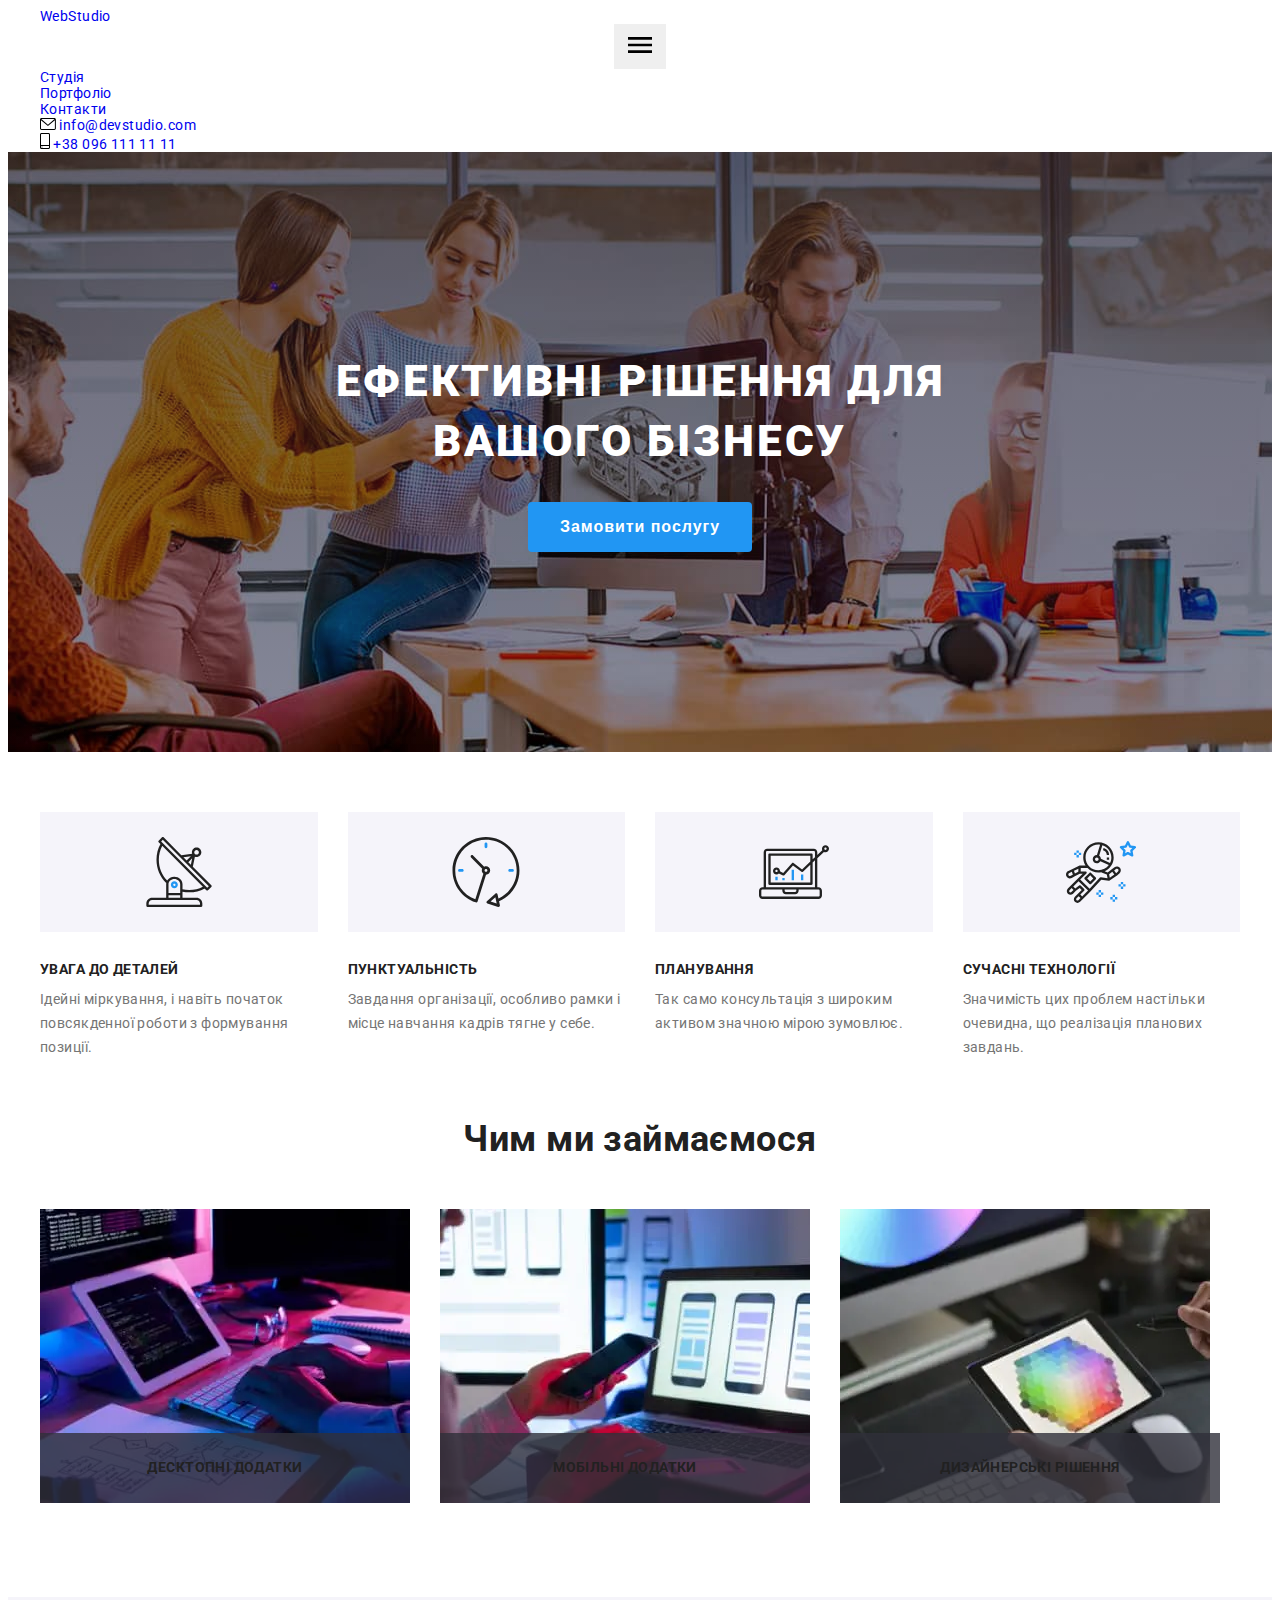
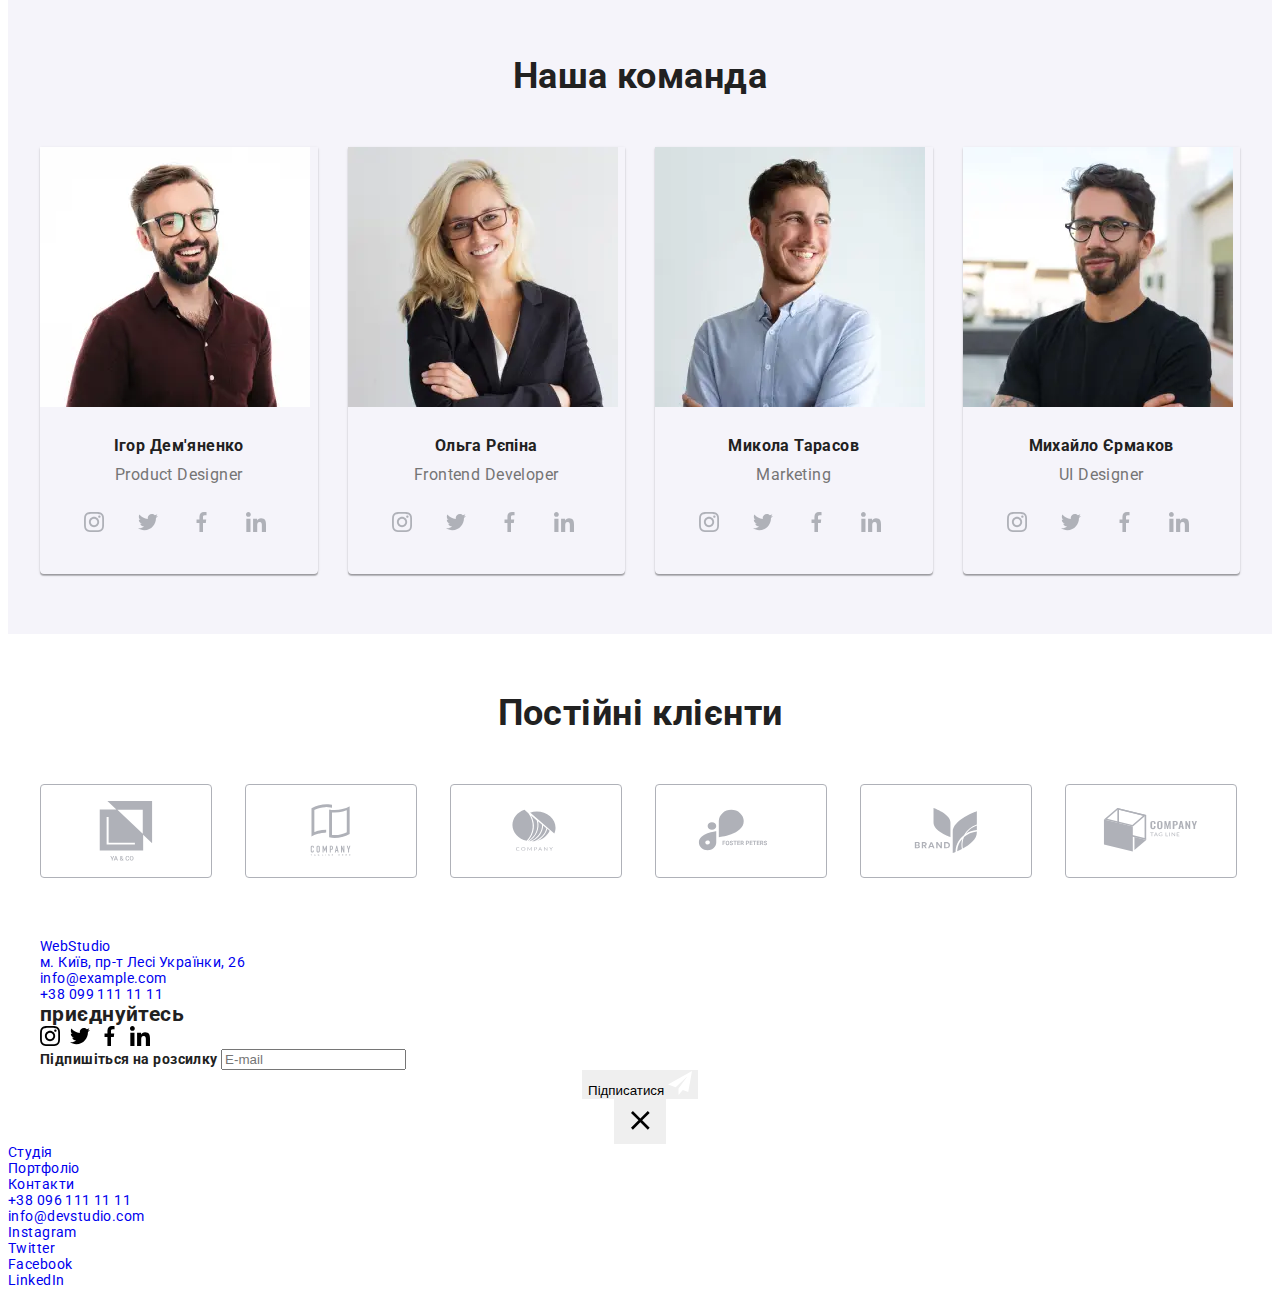
<file: index.html>
<!DOCTYPE html>
<html lang="uk">
  <head>
    <meta charset="UTF-8" />
    <meta name="viewport" content="width=device-width, initial-scale=1.0" />
    <title>WebStudio</title>
    <link
      rel="stylesheet"
      href="https://cdnjs.cloudflare.com/ajax/libs/modern-normalize/1.1.0/modern-normalize.min.css"
      integrity="sha512-wpPYUAdjBVSE4KJnH1VR1HeZfpl1ub8YT/NKx4PuQ5NmX2tKuGu6U/JRp5y+Y8XG2tV+wKQpNHVUX03MfMFn9Q=="
      crossorigin="anonymous"
      referrerpolicy="no-referrer"
    />
    <link
      href="https://fonts.googleapis.com/css2?family=Raleway:wght@700&family=Roboto:wght@400;500;700;900&display=swap"
      rel="stylesheet"
    />
    <link rel="stylesheet" href="./css/main.min.css" />
  </head>
  
  <body>
    <!-- Header -->
    <header class="header">
      <div class="container">
        <nav class="header__nav">
          <a class="logo" href="./index.html">Web<span class="logo--black">Studio</span></a>
          <button
            class="header__btn menu-button js-open-menu"
            aria-expanded="false"
            aria-controls="mobile-menu"
            type="button"
            data-menu-button
          >
            <svg width="40" height="40" aria-label="Перемикач мобільного меню">
              <use class="header__icon-menu" href="./images/sprite.svg#icon-menu"></use>
            </svg>
          </button>
          <ul class="menu-list">
            <li class="menu-list__item">
              <a class="menu-list__link current-link" href="./index.html">Студія</a>
            </li>
            <li class="menu-list__item">
              <a class="menu-list__link" href="./portfolio.html">Портфоліо</a>
            </li>
            <li class="menu-list__item">
              <a class="menu-list__link" href="#">Контакти</a>
            </li>
          </ul>
          <ul class="contacts-list">
            <li class="contacts-list__item">
              <a class="contacts-list__link" href="malito:info@devstudio.com"
                ><svg class="contacts-list__icon" width="16" height="12">
                  <use href="./images/sprite.svg#icon-envelope"></use>
                </svg>
                info@devstudio.com</a
              >
            </li>
            <li class="contacts-list__item">
              <a class="contacts-list__link" href="tel:+380961111111">
                <svg class="contacts-list__icon" width="10" height="16">
                  <use href="./images/sprite.svg#icon-phone"></use>
                </svg>
                +38 096 111 11 11</a
              >
            </li>
          </ul>
        </nav>
      </div>
    </header>
    <main>
      <!-- HERO -->
      <section class="hero">
        <div class="container">
          <h1 class="hero__title">Ефективні рішення для вашого бізнесу</h1>
          <button class="hero__btn" type="button" data-modal-open>Замовити послугу</button>
        </div>
      </section>

      <!--Features -->
      <section class="features section">
        <div class="container">
          <h2 class="visually-hidden">Наші особливості</h2>
          <ul class="features__list">
            <li class="features__item">
              <div class="features__wrapper--icon">
                <svg class="features__icon" width="70" height="70">
                  <use href="./images/sprite.svg#icon-antenna"></use>
                </svg>
              </div>
              <h3 class="features__title">Увага до деталей</h3>
              <p class="features__text">
                Ідейні міркування, і навіть початок повсякденної роботи з формування позиції.
              </p>
            </li>
            <li class="features__item">
              <div class="features__wrapper--icon">
                <svg class="features__icon" width="70" height="70">
                  <use href="./images/sprite.svg#icon-clock"></use>
                </svg>
              </div>
              <h3 class="features__title">Пунктуальність</h3>
              <p class="features__text">
                Завдання організації, особливо рамки і місце навчання кадрів тягне у себе.
              </p>
            </li>
            <li class="features__item">
              <div class="features__wrapper--icon">
                <svg class="features__icon" width="70" height="70">
                  <use href="./images/sprite.svg#icon-diagram"></use>
                </svg>
              </div>
              <h3 class="features__title">Планування</h3>
              <p class="features__text">
                Так само консультація з широким активом значною мірою зумовлює.
              </p>
            </li>
            <li class="features__item">
              <div class="features__wrapper--icon">
                <svg class="features__icon" width="70" height="70">
                  <use href="./images/sprite.svg#icon-astronaut"></use>
                </svg>
              </div>
              <h3 class="features__title">Сучасні технології</h3>
              <p class="features__text">
                Значимість цих проблем настільки очевидна, що реалізація планових завдань.
              </p>
            </li>
          </ul>
        </div>
      </section>

      <!-- Чем мы занимаемся -->
      <section class="projects">
        <div class="container">
          <h2 class="section-title">Чим ми займаємося</h2>
          <ul class="projects__list">
            <li class="projects-item">
              <div class="projects__thumb">
                <picture>
                  <source
                    srcset="
                      ./images/desktop/work-for-computers.webp    1x,
                      ./images/desktop/work-for-computers@2x.webp 2x
                    "
                    media="(min-width: 1200px)"
                    type="image/webp"
                  />
                  <source
                    srcset="
                      ./images/desktop/work-for-computers.jpg    1x,
                      ./images/desktop/work-for-computers@2x.jpg 2x
                    "
                    media="(min-width: 1200px)"
                  />
  
                  <img
                    src="./images/desktop/work-for-computers.jpg"
                    alt="work-for-computers"
                  />
                </picture>
  
      
                <p class="projects__text">Десктопні додатки</p>
              </div>
            </li>
            <li class="projects-item">
              <div class="projects__thumb">
                <picture>
                  <source
                    srcset="
                      ./images/desktop/working-on-a-laptop.webp    1x,
                      ./images/desktop/working-on-a-laptop@2x.webp 2x
                    "
                    media="(min-width: 1200px)"
                    type="image/webp"
                  />
                  <source
                    srcset="
                      ./images/desktop/working-on-a-laptop.jpg    1x,
                      ./images/desktop/working-on-a-laptop@2x.jpg 2x
                    "
                    media="(min-width: 1200px)"
                  />
                  <img
                    src="./images/desktop/working-on-a-laptop.jpg"
                    alt="working-on-a-laptop"
                  />
                </picture>
      
                <p class="projects__text">Мобільні додатки</p>
              </div>
            </li>
            <li class="projects__item">
              <div class="projects__thumb">
                <picture>
                  <source
                    srcset="
                      ./images/desktop/working-on-a-tablet.webp    1x,
                      ./images/desktop/working-on-a-tablet@2x.webp 2x
                    "
                    media="(min-width: 1200px)"
                    type="image/webp"
                  />
                  <source
                    srcset="
                      ./images/desktop/working-on-a-tablet.jpg    1x,
                      ./images/desktop/working-on-a-tablet@2x.jpg 2x
                    "
                    media="(min-width: 1200px)"
                  />
  
                  <img
                    src="./images/desktop/working-on-a-tablet.jpg"
                    alt="working-on-a-tablet"
                  />
                </picture>
              <p class="projects__text">Дизайнерські рішення</p>
              </div>
            </li>
          </ul>
        </div>
      </section>
      <!-- Наша команда -->
      <section class="team section">
        <div class="container">
          <h2 class="section-title">Наша команда</h2>
          <ul class="team__list">
            <li class="team__item">
              <picture>
                <source
                  srcset="
                    ./images/desktop/igor-demyanenko.webp    1x,
                    ./images/desktop/igor-demyanenko@2x.webp 2x
                  "
                  media="(min-width: 1200px)"
                  type="image/webp"
                />
                <source
                  srcset="
                    ./images/desktop/igor-demyanenko.jpg    1x,
                    ./images/desktop/igor-demyanenko@2x.jpg 2x
                  "
                  media="(min-width: 1200px)"
                />

                <source
                  srcset="
                    ./images/tablet/team-1-354px.webp 1x,
                    ./images/tablet/team-1-708px.webp 2x
                  "
                  media="(min-width: 768px)"
                  type="image/webp"
                />
                <source
                  srcset="
                    ./images/tablet/team-1-354px.jpg 1x,
                    ./images/tablet/team-1-708px.jpg 2x
                  "
                  media="(min-width: 768px)"
                />

                <source
                  srcset="
                    ./images/mobiles/team-1.webp    1x,
                    ./images/mobiles/team-1@2x.webp 2x
                  "
                  media="(max-width: 767px)"
                  type="image/webp"
                />
                <source
                  srcset="
                    ./images/mobiles/team-1.jpg    1x,
                    ./images/mobiles/team-1@2x.jpg 2x
                  "
                  media="(max-width: 767px)"
                />

                <img src="./images/mobiles/team-1.jpg" alt="igor-demyanenko" />
              </picture>

              <div class="team__wrapper">
                <h3 class="team__name">Ігор Дем'яненко</h3>
                <p class="team__position" lang="en">Product Designer</p>
                <ul class="social-list">
                  <li class="social-list__item">
                    <a class="social-list__link" href="#" aria-label="instagram">
                      <svg class="social-list__icon" width="20" height="20">
                        <use href="./images/sprite.svg#icon-instagram"></use>
                      </svg>
                    </a>
                  </li>
                  <li class="social-list__item">
                    <a class="social-list__link" href="#" aria-label="twitter">
                      <svg class="social-list__icon" width="20" height="20">
                        <use href="./images/sprite.svg#icon-twitter"></use>
                      </svg>
                    </a>
                  </li>
                  <li class="social-list__item">
                    <a class="social-list__link" href="#" aria-label="facebook">
                      <svg class="social-list__icon" width="20" height="20">
                        <use href="./images/sprite.svg#icon-facebook"></use>
                      </svg>
                    </a>
                  </li>
                  <li class="social-list__item">
                    <a class="social-list__link" href="#" aria-label="linkedin">
                      <svg class="social-list__icon" width="20" height="20">
                        <use href="./images/sprite.svg#icon-linkedin"></use>
                      </svg>
                    </a>
                  </li>
                </ul>
              </div>
            </li>
            <li class="team__item">
              <picture>
                <source
                  srcset="
                    ./images/desktop/olga-repina.webp    1x,
                    ./images/desktop/olga-repina@2x.webp 2x
                  "
                  media="(min-width: 1200px)"
                  type="image/webp"
                />
                <source
                  srcset="
                    ./images/desktop/olga-repina.jpg    1x,
                    ./images/desktop/olga-repina@2x.jpg 2x
                  "
                  media="(min-width: 1200px)"
                />

                <source
                  srcset="
                    ./images/tablet/team-2-354px.webp 1x,
                    ./images/tablet/team-2-708px.webp 2x
                  "
                  media="(min-width: 768px)"
                  type="image/webp"
                />
                <source
                  srcset="
                    ./images/tablet/team-2-354px.jpg 1x,
                    ./images/tablet/team-2-708px.jpg 2x
                  "
                  media="(min-width: 768px)"
                />

                <source
                  srcset="
                    ./images/mobiles/team-2.webp    1x,
                    ./images/mobiles/team-2@2x.webp 2x
                  "
                  media="(max-width: 767px)"
                  type="image/webp"
                />
                <source
                  srcset="
                    ./images/mobiles/team-2.jpg    1x,
                    ./images/mobiles/team-2@2x.jpg 2x
                  "
                  media="(max-width: 767px)"
                />

                <img src="./images/mobiles/team-2.jpg" alt="olga-repina" />
              </picture>

              <div class="team__wrapper">
                <h3 class="team__name">Ольга Рєпіна</h3>
                <p class="team__position" lang="en">Frontend Developer</p>
                <ul class="social-list">
                  <li class="social-list__item">
                    <a class="social-list__link" href="#" aria-label="instagram">
                      <svg class="social-list__icon" width="20" height="20">
                        <use href="./images/sprite.svg#icon-instagram"></use>
                      </svg>
                    </a>
                  </li>
                  <li class="social-list__item">
                    <a class="social-list__link" href="#" aria-label="twitter">
                      <svg class="social-list__icon" width="20" height="20">
                        <use href="./images/sprite.svg#icon-twitter"></use>
                      </svg>
                    </a>
                  </li>
                  <li class="social-list__item">
                    <a class="social-list__link" href="#" aria-label="facebook">
                      <svg class="social-list__icon" width="20" height="20">
                        <use href="./images/sprite.svg#icon-facebook"></use>
                      </svg>
                    </a>
                  </li>
                  <li class="social-list__item">
                    <a class="social-list__link" href="#" aria-label="linkedin">
                      <svg class="social-list__icon" width="20" height="20">
                        <use href="./images/sprite.svg#icon-linkedin"></use>
                      </svg>
                    </a>
                  </li>
                </ul>
              </div>
            </li>
            <li class="team__item">
              <picture>
                <source
                  srcset="
                    ./images/desktop/nikolai-tarasov.webp    1x,
                    ./images/desktop/nikolai-tarasov@2x.webp 2x
                  "
                  media="(min-width: 1200px)"
                  type="image/webp"
                />
                <source
                  srcset="
                    ./images/desktop/nikolai-tarasov.jpg    1x,
                    ./images/desktop/nikolai-tarasov@2x.jpg 2x
                  "
                  media="(min-width: 1200px)"
                />

                <source
                  srcset="
                    ./images/tablet/team-3-354px.webp 1x,
                    ./images/tablet/team-3-708px.webp 2x
                  "
                  media="(min-width: 768px)"
                  type="image/webp"
                />
                <source
                  srcset="
                    ./images/tablet/team-3-354px.jpg 1x,
                    ./images/tablet/team-3-708px.jpg 2x
                  "
                  media="(min-width: 768px)"
                />

                <source
                  srcset="
                    ./images/mobiles/team-3.webp    1x,
                    ./images/mobiles/team-3@2x.webp 2x
                  "
                  media="(max-width: 767px)"
                  type="image/webp"
                />
                <source
                  srcset="
                    ./images/mobiles/team-3.jpg    1x,
                    ./images/mobiles/team-3@2x.jpg 2x
                  "
                  media="(max-width: 767px)"
                />

                <img src="./images/mobiles/team-3.jpg" alt="igor-demyanenko" />
              </picture>
              <div class="team__wrapper">
                <h3 class="team__name">Микола Тарасов</h3>
                <p class="team__position" lang="en">Marketing</p>
                <ul class="social-list">
                  <li class="social-list__item">
                    <a class="social-list__link" href="#" aria-label="instagram">
                      <svg class="social-list__icon" width="20" height="20">
                        <use href="./images/sprite.svg#icon-instagram"></use>
                      </svg>
                    </a>
                  </li>
                  <li class="social-list__item">
                    <a class="social-list__link" href="#" aria-label="twitter">
                      <svg class="social-list__icon" width="20" height="20">
                        <use href="./images/sprite.svg#icon-twitter"></use>
                      </svg>
                    </a>
                  </li>
                  <li class="social-list__item">
                    <a class="social-list__link" href="#" aria-label="facebook">
                      <svg class="social-list__icon" width="20" height="20">
                        <use href="./images/sprite.svg#icon-facebook"></use>
                      </svg>
                    </a>
                  </li>
                  <li class="social-list__item">
                    <a class="social-list__link" href="#" aria-label="linkedin">
                      <svg class="social-list__icon" width="20" height="20">
                        <use href="./images/sprite.svg#icon-linkedin"></use>
                      </svg>
                    </a>
                  </li>
                </ul>
              </div>
            </li>
            <li class="team__item">
              <picture>
                <source
                  srcset="
                    ./images/desktop/mikhail-ermakovjpg.webp    1x,
                    ./images/desktop/mikhail-ermakovjpg@2x.webp 2x
                  "
                  media="(min-width: 1200px)"
                  type="image/webp"
                />
                <source
                  srcset="
                    ./images/desktop/mikhail-ermakovjpg.jpg    1x,
                    ./images/desktop/mikhail-ermakovjpg@2x.jpg 2x
                  "
                  media="(min-width: 1200px)"
                />

                <source
                  srcset="
                    ./images/tablet/team-4-354px.webp 1x,
                    ./images/tablet/team-4-708px.webp 2x
                  "
                  media="(min-width: 768px)"
                  type="image/webp"
                />
                <source
                  srcset="
                    ./images/tablet/team-4-354px.jpg 1x,
                    ./images/tablet/team-4-708px.jpg 2x
                  "
                  media="(min-width: 768px)"
                />

                <source
                  srcset="
                    ./images/mobiles/team-4.webp    1x,
                    ./images/mobiles/team-4@2x.webp 2x
                  "
                  media="(max-width: 767px)"
                  type="image/webp"
                />
                <source
                  srcset="
                    ./images/mobiles/team-4.jpg    1x,
                    ./images/mobiles/team-4@2x.jpg 2x
                  "
                  media="(max-width: 767px)"
                />

                <img src="./images/mobiles/team-4.jpg" alt="mikhail-ermakov" />
              </picture>
              <div class="team__wrapper">
                <h3 class="team__name">Михайло Єрмаков</h3>
                <p class="team__position" lang="en">UI Designer</p>
                <ul class="social-list">
                  <li class="social-list__item">
                    <a class="social-list__link" href="#" aria-label="instagram">
                      <svg class="social-list__icon" width="20" height="20">
                        <use href="./images/sprite.svg#icon-instagram"></use>
                      </svg>
                    </a>
                  </li>
                  <li class="social-list__item">
                    <a class="social-list__link" href="#" aria-label="twitter">
                      <svg class="social-list__icon" width="20" height="20">
                        <use href="./images/sprite.svg#icon-twitter"></use>
                      </svg>
                    </a>
                  </li>
                  <li class="social-list__item">
                    <a class="social-list__link" href="#" aria-label="facebook">
                      <svg class="social-list__icon" width="20" height="20">
                        <use href="./images/sprite.svg#icon-facebook"></use>
                      </svg>
                    </a>
                  </li>
                  <li class="social-list__item">
                    <a class="social-list__link" href="#" aria-label="linkedin">
                      <svg class="social-list__icon" width="20" height="20">
                        <use href="./images/sprite.svg#icon-linkedin"></use>
                      </svg>
                    </a>
                  </li>
                </ul>
              </div>
            </li>
          </ul>
        </div>
      </section>
      <!-- Clients -->
      <section class="clients section">
        <div class="container">
          <h2 class="section-title">Постійні клієнти</h2>
          <ul class="clients__list">
            <li class="clients__item">
              <a lang="en" class="clients__link" href="#" aria-label="company YA & CO">
                <svg class="clients__icon" width="106" height="60">
                  <use href="./images/sprite.svg#icon-company1"></use>
                </svg>
              </a>
            </li>
            <li class="clients__item">
              <a lang="en" class="clients__link" href="#" aria-label="company Tagline here">
                <svg class="clients__icon" width="106" height="60">
                  <use href="./images/sprite.svg#icon-company2"></use>
                </svg>
              </a>
            </li>
            <li class="clients__item">
              <a lang="en" class="clients__link" href="#" aria-label="company">
                <svg class="clients__icon" width="106" height="60">
                  <use href="./images/sprite.svg#icon-company3"></use>
                </svg>
              </a>
            </li>
            <li class="clients__item">
              <a lang="en" class="clients__link" href="#" aria-label="company FOSTER PETERS">
                <svg class="clients__icon" width="106" height="60">
                  <use href="./images/sprite.svg#icon-company4"></use>
                </svg>
              </a>
            </li>
            <li class="clients__item">
              <a lang="en" class="clients__link" href="#" aria-label="company Brand">
                <svg class="clients__icon" width="106" height="60">
                  <use href="./images/sprite.svg#icon-company5"></use>
                </svg>
              </a>
            </li>
            <li class="clients__item">
              <a lang="en" class="clients__link" href="#" aria-label="company Tag Line">
                <svg class="clients__icon" width="106" height="60">
                  <use href="./images/sprite.svg#icon-company6"></use>
                </svg>
              </a>
            </li>
          </ul>
        </div>
      </section>
      </main>
    <!-- Footer -->
    <footer class="footer">
      <div class="container container--flex">
        <div class="footer__wrapper-address">
          <a class="link logo" href="./index.html">Web<span class="logo--white">Studio</span> </a>
          <address class="footer__address">
            <ul class="footer__list">
              <li class="footer__item">
                <a
                  class="footer__link footer__link--white"
                  href="https://goo.gl/maps/osZWfCpVYim8cWyT9"
                  rel="noopener noreferrer nofollow"
                  target="_blank"
                  >м. Київ, пр-т Лесі Українки, 26</a
                >
              </li>
              <li class="footer__item">
                <a class="footer__link" href="mailto:info@example.com">info@example.com</a>
              </li>
              <li class="footer__item">
                <a class="footer__link" href="tel:+380991111111">+38 099 111 11 11</a>
              </li>
            </ul>
          </address>
        </div>
        <div class="wpapper-list-icon">
          <h2 class="footer-title">приєднуйтесь</h2>
          <ul class="social-list">
            <li class="social-list__item">
              <a
                class="footer-social__link social-list__link--indent-color"
                aria-label="instagram"
                href="#"
              >
                <svg class="social-list__icon--ident-color" width="20" height="20">
                  <use href="./images/sprite.svg#icon-instagram"></use>
                </svg>
              </a>
            </li>
            <li class="social-list__item">
              <a
                class="footer-social__link social-list__link--indent-color"
                aria-label="twitter"
                href="#"
              >
                <svg class="social-list__icon--ident-color" width="20" height="20">
                  <use href="./images/sprite.svg#icon-twitter"></use>
                </svg>
              </a>
            </li>
            <li class="social-list__item">
              <a
                class="footer-social__link social-list__link--indent-color"
                aria-label="facebook"
                href="#"
              >
                <svg class="social-list__icon--ident-color" width="20" height="20">
                  <use href="./images/sprite.svg#icon-facebook"></use>
                </svg>
              </a>
            </li>
            <li class="social-list__item">
              <a
                class="footer-social__link social-list__link--indent-color"
                aria-label="linkedin"
                href="#"
              >
                <svg class="social-list__icon--ident-color" width="20" height="20">
                  <use href="./images/sprite.svg#icon-linkedin"></use>
                </svg>
              </a>
            </li>
          </ul>
        </div>
        <form class="sign-up-form">
          <label class="sign-up-form__label">
            <b class="sign-up-form__text">Підпишіться на розсилку</b>
            <input class="sign-up-form__input" type="email" name="mail" placeholder="E-mail" />
          </label>
          <button class="sign-up-form__btn" type="submit">
            Підписатися
            <svg class="sign-up-form__icon" width="24" height="24">
              <use href="./images/sprite.svg#icon-footer-send"></use>
            </svg>
          </button>
        </form>
      </div>
    </footer>
    <div class="backdrop is-hidden" data-modal>
      <div class="modal">
        <button type="button" class="modal-close-btn" data-modal-close>
          <svg class="modal-close-icon" width="18" height="18">
            <use href="./images/sprite.svg#icon-close"></use>
          </svg>
        </button>
        <p class="modal-form-title">Залиште свої дані, ми вам передзвонимо</p>
        <form class="contact-form">
          <label class="contact-form-field">
            <span class="title-contact-form">Ім'я</span>
            <span class="box-contact-form">
              <input
                class="contact-form-input"
                name="user_name"
                minlength="2"
                pattern="[a-zA-Zа-яА-ЯїЇіІ]+"
                type="text"
                required
              />
              <svg class="modal-form-input-icon">
                <use class="modal-form-icon" href="./images/sprite.svg#icon-form-person"></use>
              </svg>
            </span>
          </label>
          <label class="contact-form-field">
            <span class="title-contact-form">Телефон</span>
            <span class="box-contact-form">
              <input
                class="contact-form-input"
                name="user_phone"
                minlength="2"
                pattern="[0-9]{3}-[0-9]{3}-[0-9]{2}-[0-9]{2}"
                title="xxx-xxx-xx-xx"
                type="tel"
                required
              />
              <svg class="modal-form-input-icon">
                <use class="mmodal-form-icon" href="./images/sprite.svg#icon-form-phone"></use>
              </svg>
            </span>
          </label>
          <label class="contact-form-field">
            <span class="title-contact-form">Пошта</span>
            <span class="box-contact-form">
              <input
                class="contact-form-input"
                name="user_imail"
                minlength="2"
                type="email"
                required
              />
              <svg class="modal-form-input-icon">
                <use class="modal-form-icon" href="./images/sprite.svg#icon-form-email"></use>
              </svg>
            </span>
          </label>
          <label class="contact-form-field-comment">
            <span class="title-contact-form">Коментар</span>
            <textarea
              class="contact-form-massage"
              placeholder="Введіть текст"
              name="user_massage"
            ></textarea>
          </label>
          <label class="contact-form-check-field">
            <input
              class="contact-form-check visually-hidden"
              required
              name="user_policy"
              type="checkbox"
            />
            <svg class="form-checkbox-icon">
              <use
                class="form-checkbox-won-icon"
                href="./images/sprite.svg#icon-form-checkbox"
              ></use>
            </svg>
            <span class="form-checkbox-policy">Погоджуюся з розсилкою та приймаю&nbsp;</span
            ><a class="form-checkbox-link" href="">Умови договору</a>
          </label>
          <button class="contact-form-btn" type="submit">Відправити</button>
        </form>
      </div>
    </div>

    <!-- MOBILE-MENU -->
    <div class="mobil-menu js-menu-container" id="mobile-menu">
      <button
        aria-label="кнопка закриття мобільного меню"
        class="mobile-menu__btn js-close-menu"
        type="button"
      >
        <svg class="mobile-menu__icon-cross" width="40" height="40px">
          <use href="./images/sprite.svg#icon-cross"></use>
        </svg>
      </button>
      <ul class="mobile-nav">
        <li class="mobile-nav__item">
          <a class="mobile-nav__link mobile-nav__link--current" href="./index.html">Студія</a>
        </li>
        <li class="mobile-nav__item">
          <a class="mobile-nav__link" href="./portfolio.html">Портфоліо</a>
        </li>
        <li class="mobile-nav__item"><a class="mobile-nav__link" href="#">Контакти</a></li>
      </ul>
      <ul class="mobile-contact">
        <li class="mobile-contact__item">
          <a class="mobile-contact__link mobile-contact__link--indent" href="tel:+380961111111"
            >+38 096 111 11 11</a
          >
        </li>
        <li class="mobile-contact__item">
          <a class="mobile-contact__link" href="malito:info@devstudio.com">info@devstudio.com</a>
        </li>
      </ul>
      <ul class="mobile-social">
        <li class="mobile-social__item">
          <a class="mobile-social__link mobile-social__link--after" aria-label="instagram" href="#"
            >Instagram</a
          >
        </li>
        <li class="mobail-social__item">
          <a class="mobile-social__link mobile-social__link--after" aria-label="twitter" href="#"
            >Twitter</a
          >
        </li>
        <li class="mobail-social__item">
          <a class="mobile-social__link mobile-social__link--after" aria-label="facebook" href="#"
            >Facebook</a
          >
        </li>
        <li class="mobail-social__item">
          <a class="mobile-social__link" aria-label="linkedin" href="#">LinkedIn</a>
        </li>
      </ul>
    </div>
    <script src="./js/modal.js"></script>
    <script src="./js/mobil-menu.js"></script>
  </body>
</html>
</file>
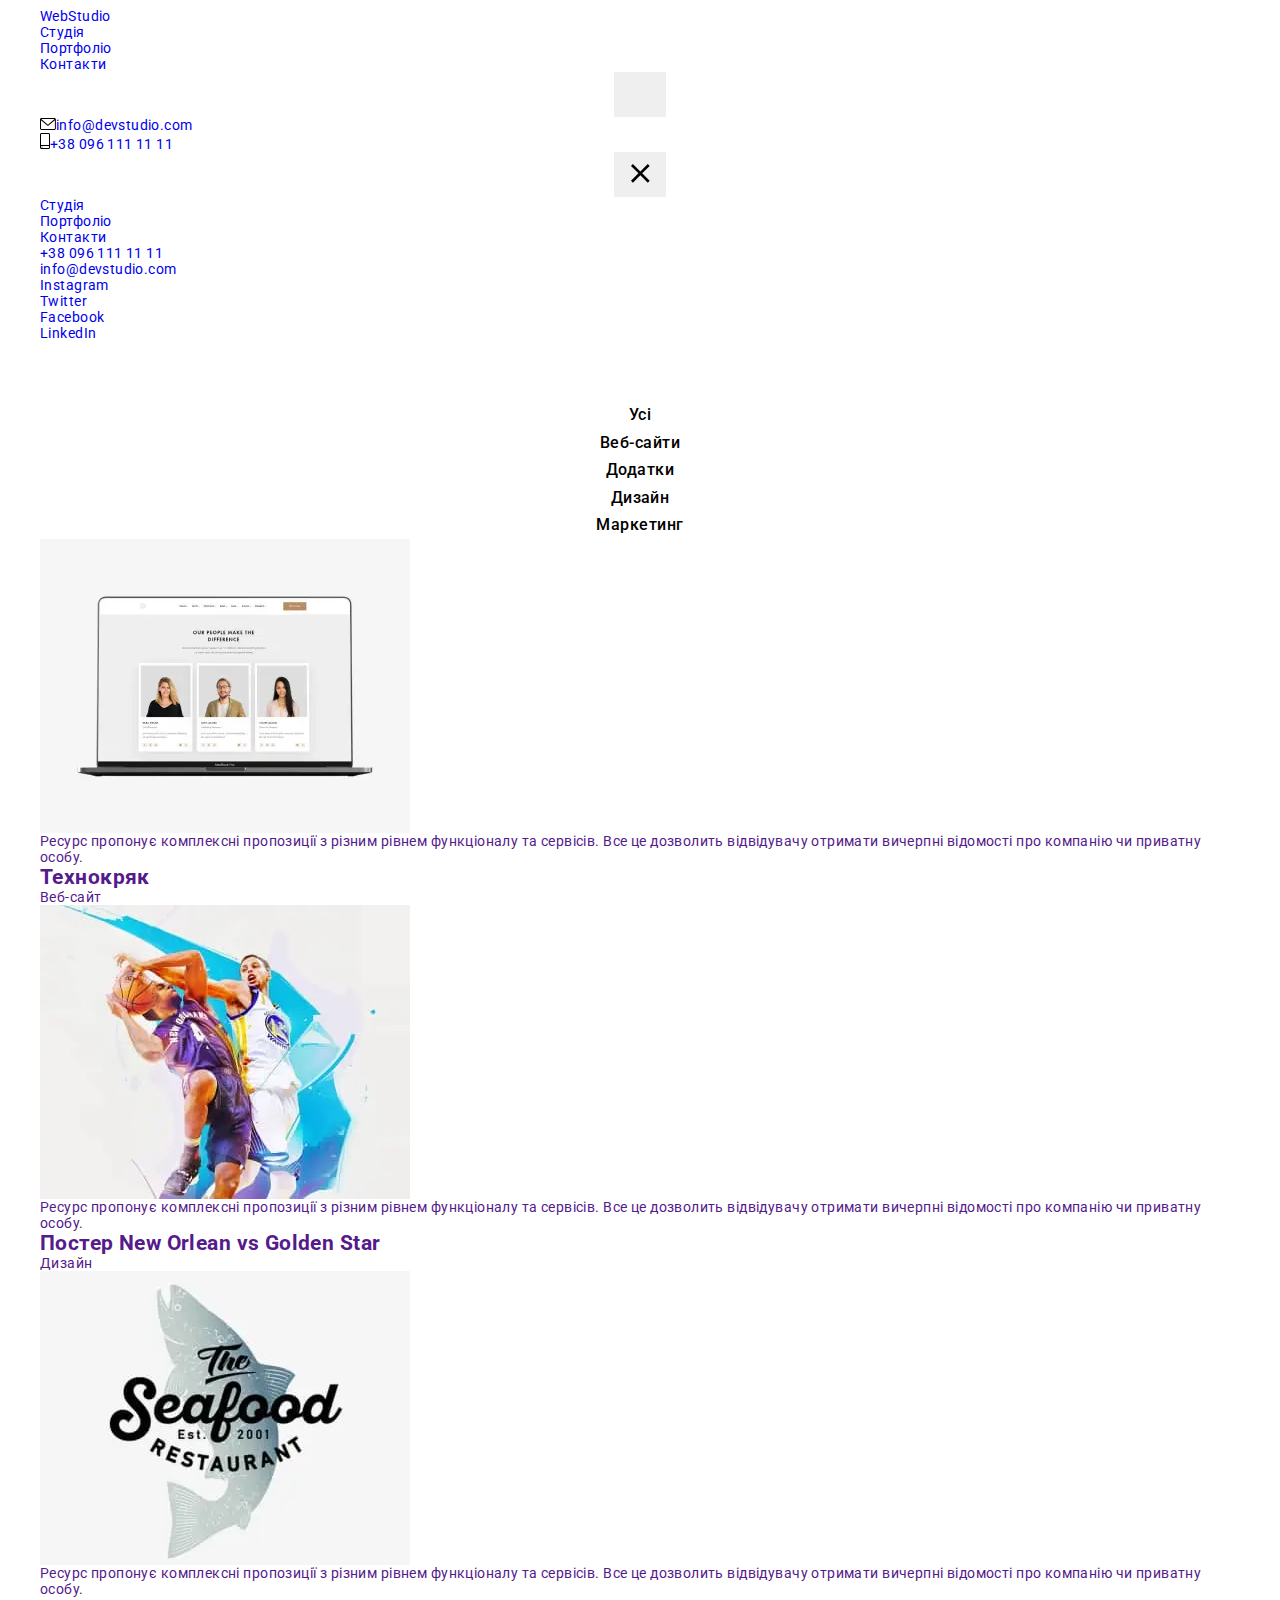
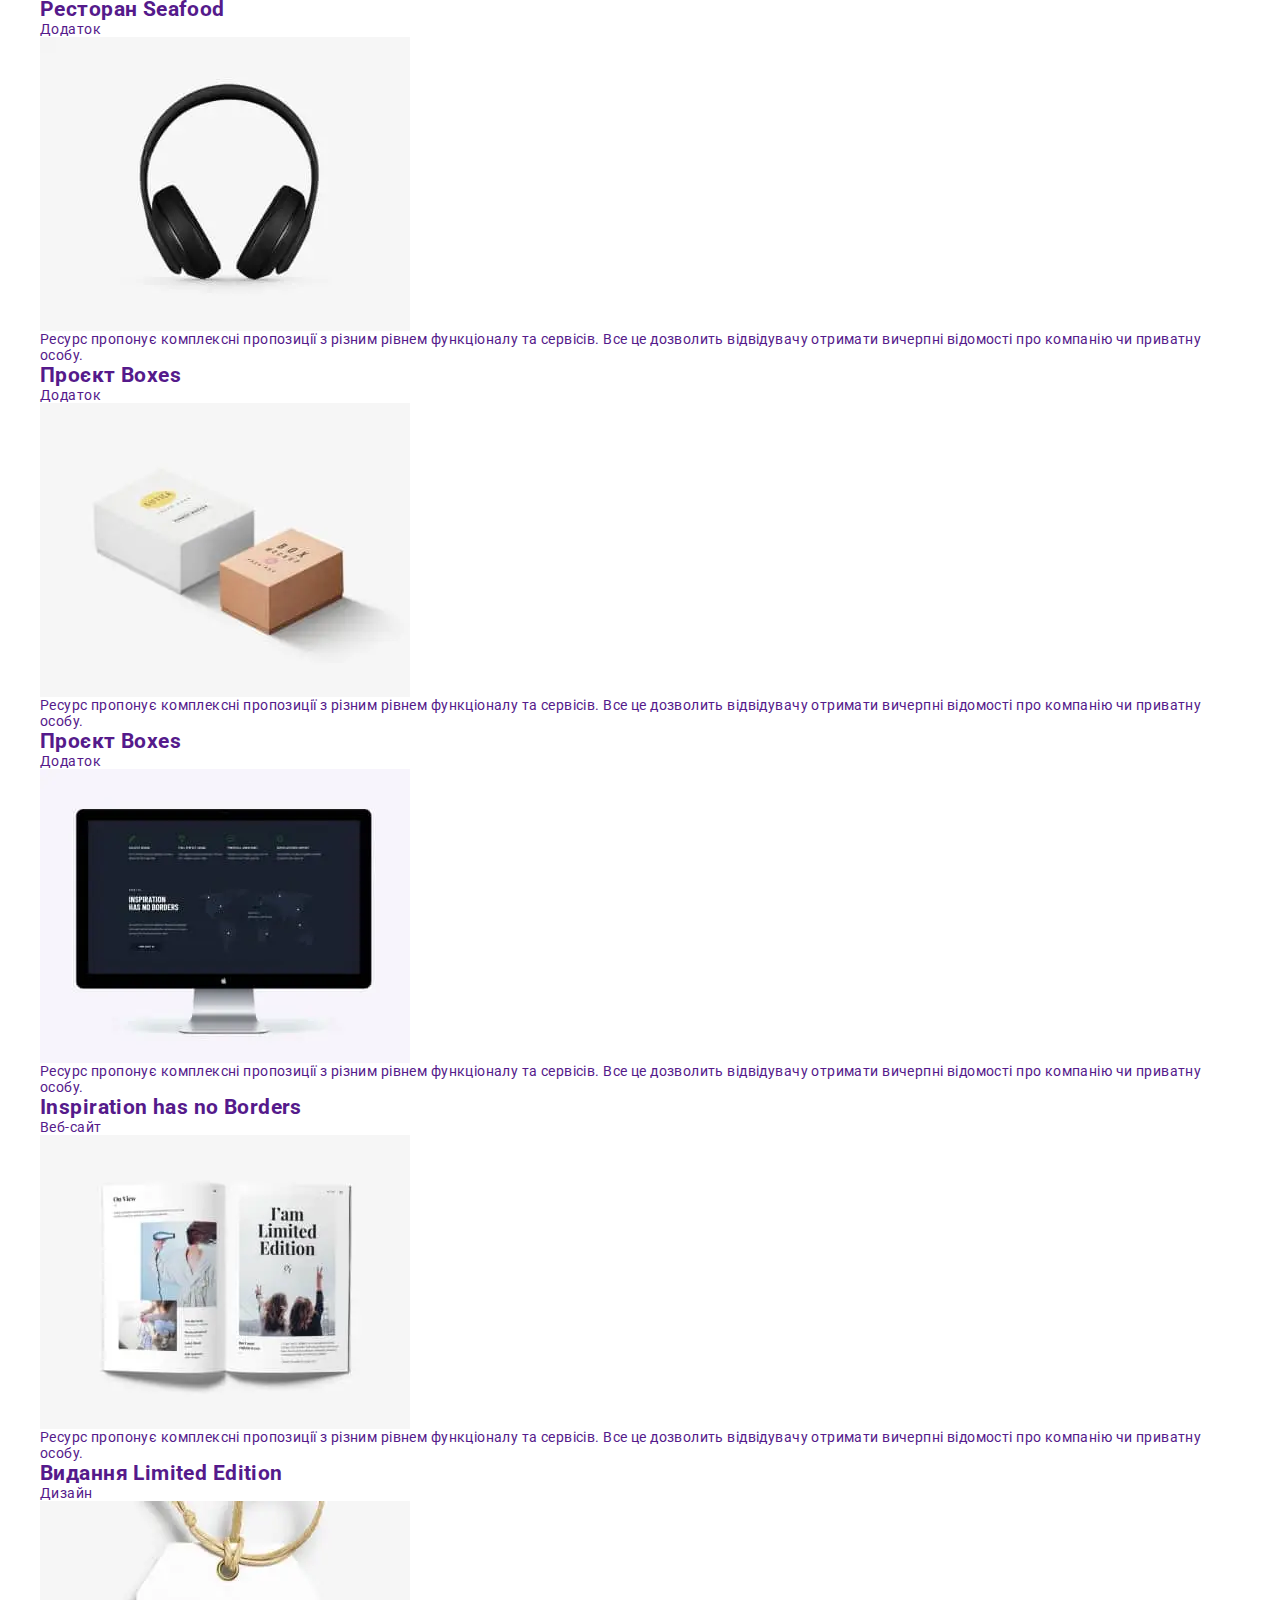
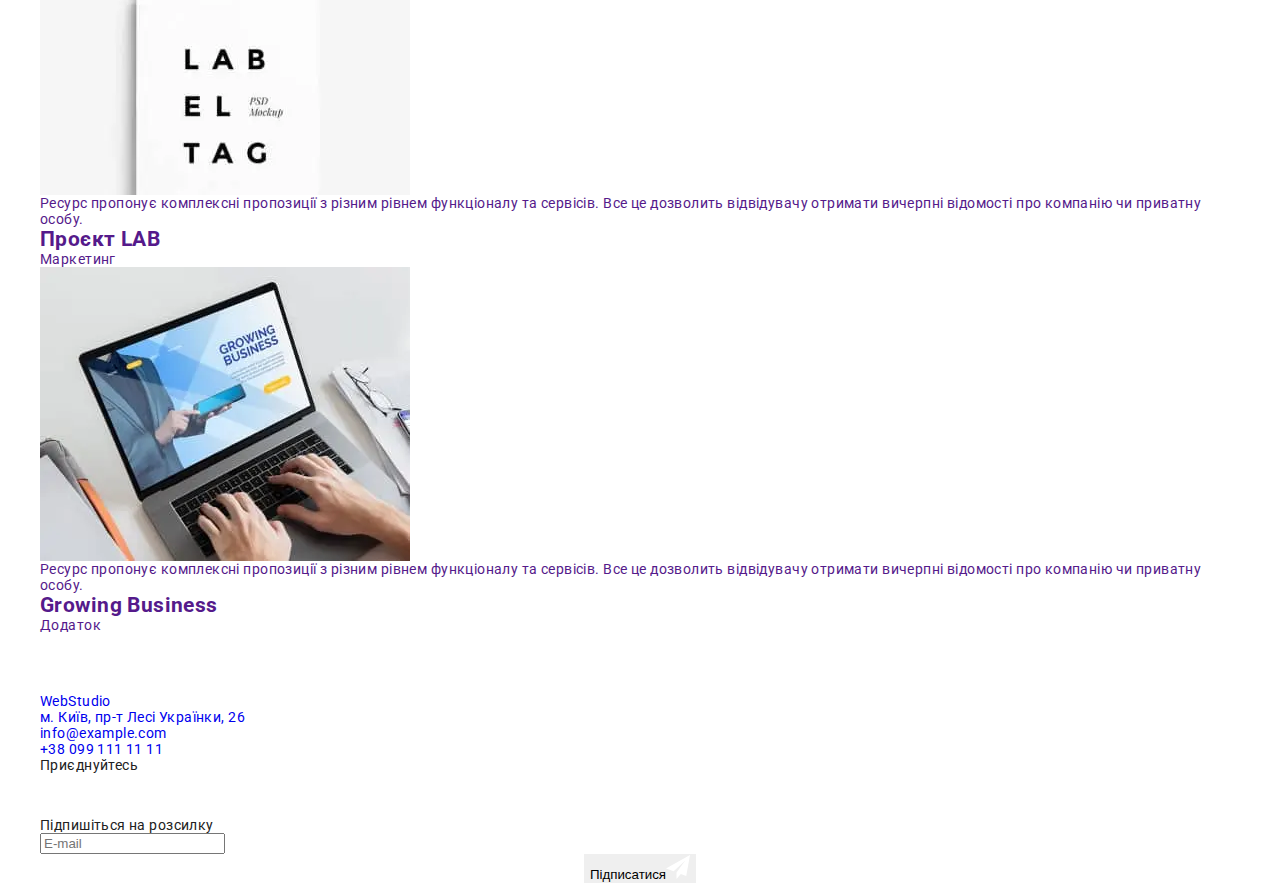
<file: portfolio.html>
<!DOCTYPE html>
<html lang="uk">
  <head>
    <meta charset="UTF-8" />
    <meta name="viewport" content="width=device-width, initial-scale=1.0" />
    <title>Portfolio</title>
    <link
      rel="stylesheet"
      href="https://cdnjs.cloudflare.com/ajax/libs/modern-normalize/1.1.0/modern-normalize.min.css"
      integrity="sha512-wpPYUAdjBVSE4KJnH1VR1HeZfpl1ub8YT/NKx4PuQ5NmX2tKuGu6U/JRp5y+Y8XG2tV+wKQpNHVUX03MfMFn9Q=="
      crossorigin="anonymous"
      referrerpolicy="no-referrer"
    />
    <link
      href="https://fonts.googleapis.com/css2?family=Raleway:wght@700&family=Roboto:wght@400;500;700;900&display=swap"
      rel="stylesheet"
    />
    <link rel="stylesheet" href="./css/main.min.css" />
  </head>
  <body>
    <header class="header">
      <!-- Навигация сайта. -->
      <div class="container header__container">
        <nav class="header__container">
          <a href="./index.html" class="logo">Web<span class="logo--black">Studio</span></a>
          <ul class="menu-list">
            <li>
              <a class="menu-list__link" href="./index.html">Студія</a>
            </li>
            <li>
              <a class="menu-list__link current-link" href="./portfolio.html">Портфоліо</a>
            </li>
            <li>
              <a class="menu-list__link" href="./index.html">Контакти</a>
            </li>
          </ul>
        </nav>

        <button
          class="header__btn menu-button js-open-menu"
          aria-expanded="false"
          aria-controls="mobile-menu"
          type="button"
        >
          <svg width="40" height="40" aria-label="Перемикач мобільного меню">
            <use class="header__icon-menu" href="./images/sprite.svg#icon-burger"></use>
          </svg>
        </button>

        <!-- Контакты. -->
        <ul class="contacts-list">
          <li class="contacts-list__item">
            <a class="contacts-list__link" href="mailto:info@devstudio.com"
              ><svg class="contacts-list__icon" height="12" width="16">
                <use href="./images/sprite.svg#icon-envelope"></use></svg
              >info@devstudio.com</a
            >
          </li>
          <li class="contacts-list__item">
            <a class="contacts-list__link" href="tel:+380961111111"
              ><svg class="contacts-list__icon" height="16" width="10">
                <use href="./images/sprite.svg#icon-phone"></use></svg
              >+38 096 111 11 11</a
            >
          </li>
        </ul>
      </div>
      <div class="mobile-menu js-menu-container">
        <div class="container mobile-menu__container">
          <button class="mobile-menu__close-btn js-close-menu">
            <svg class="mobile-menu__close-icon" height="40" width="40">
              <use href="/images/sprite.svg#icon-cross"></use>
            </svg>
          </button>
          <ul class="mobile-nav">
            <li class="mobile-nav__item">
              <a class="mobile-nav__link mobile-nav__link--current" href="./index.html">Студія</a>
            </li>
            <li class="mobile-nav__item">
              <a class="mobile-nav__link" href="./portfolio.html">Портфоліо</a>
            </li>
            <li class="mobile-nav__item"><a class="mobile-nav__link" href="#">Контакти</a></li>
          </ul>
          <ul class="mobile-contact">
            <li class="mobile-contact__item">
              <a class="mobile-contact__link mobile-contact__link--indent" href="tel:+380961111111"
                >+38 096 111 11 11</a
              >
            </li>
            <li class="mobile-contact__item">
              <a class="mobile-contact__link" href="malito:info@devstudio.com"
                >info@devstudio.com</a
              >
            </li>
          </ul>
          <ul class="mobile-social">
            <li class="mobail-social__item">
              <a
                class="mobile-social__link mobile-social__link--after"
                aria-label="instagram"
                href="#"
                >Instagram</a
              >
            </li>
            <li class="mobail-social__item">
              <a
                class="mobile-social__link mobile-social__link--after"
                aria-label="twitter"
                href="#"
                >Twitter</a
              >
            </li>
            <li class="mobail-social__item">
              <a
                class="mobile-social__link mobile-social__link--after"
                aria-label="facebook"
                href="#"
                >Facebook</a
              >
            </li>
            <li class="mobail-social__item">
              <a class="mobile-social__link" aria-label="linkedin" href="#">LinkedIn</a>
            </li>
          </ul>
        </div>
      </div>
    </header>

    <main>
      <!-- Список работ. -->
      <section class="section">
        <div class="container">
          <h1 class="visually-hidden">Список робіт</h1>
            <ul class="filter-list list">
            <li class="filter-list__item">
              <button class="button button-section" type="button">Усі</button>
            </li>
            <li class="filter-list__item">
              <button class="button button-section" type="button">Веб-сайти</button>
            </li>
            <li class="filter-list__item">
              <button class="button button-section" type="button">Додатки</button>
            </li>
            <li class="filter-list__item">
              <button class="button button-section" type="button">Дизайн</button>
            </li>
            <li class="filter-list__item">
              <button class="button button-section" type="button">Маркетинг</button>
            </li>
          </ul>

          <ul class="portfolio-list list">
            <li class="portfolio-list__item">
              <a class="product-card link" href="">
                <div class="product-card__thumb">
                  <picture>
                    <source
                      srcset="
                        ./images/portfolio-desktop/notebook.webp    1x,
                        ./images/portfolio-desktop/notebook@2x.webp 2x
                      "
                      media="(min-width: 1200px)"
                      type="image/webp"
                    />
                    <source
                      srcset="
                        ./images/portfolio-desktop/notebook.jpg    1x,
                        ./images/portfolio-desktop/notebook@2x.jpg 2x
                      "
                      media="(min-width: 1200px)"
                    />

                    <source
                      srcset="./images/tablet/pf1.webp 1x, ./images/tablet/pf1@2x.webp 2x"
                      media="(min-width: 768px)"
                      type="image/webp"
                    />
                    <source
                      srcset="./images/tablet/pf1.jpg 1x, ./images/tablet/pf1@2x.jpg 2x"
                      media="(min-width: 768px)"
                    />

                    <source
                      srcset="
                        ./images/mobiles/portfolio-1.webp    1x,
                        ./images/mobiles/portfolio-1@2x.webp 2x
                      "
                      media="(max-width: 767px)"
                      type="image/webp"
                    />
                    <source
                      srcset="
                        ./images/mobiles/portfolio-1.jpg    1x,
                        ./images/mobiles/portfolio-1@2x.jpg 2x
                      "
                      media="(max-width: 767px)"
                    />

                    <img src="./images/mobiles/portfolio-1.jpg" alt="portfolio-desktop" />
                  </picture>
                  <div class="product-card__overlay">
                    <p class="product-card__desk">
                      Ресурс пропонує комплексні пропозиції з різним рівнем функціоналу та сервісів.
                      Все це дозволить відвідувачу отримати вичерпні відомості про компанію чи
                      приватну особу.
                    </p>
                  </div>
                </div>
                <div class="product-card__wrapper-content product-card__wrapper-content--padding-size">
                  <h2 class="product-card__title">Технокряк</h2>
                  <p class="product-card__text">Веб-сайт</p>
                </div>
              </a>
            </li>

            <li class="portfolio-list__item">
              <a class="product-card link" href="">
                <div class="product-card__thumb">
                  <picture>
                    <source
                      srcset="
                        ./images/portfolio-desktop/new-orlean.webp    1x,
                        ./images/portfolio-desktop/new-orlean@2x.webp 2x
                      "
                      media="(min-width: 1200px)"
                      type="image/webp"
                    />
                    <source
                      srcset="
                        ./images/portfolio-desktop/new-orlean.jpg    1x,
                        ./images/portfolio-desktop/new-orlean@2x.jpg 2x
                      "
                      media="(min-width: 1200px)"
                    />

                    <source
                      srcset="./images/tablet/pf2.webp 1x, ./images/tablet/pf2@2x.webp 2x"
                      media="(min-width: 768px)"
                      type="image/webp"
                    />
                    <source
                      srcset="./images/tablet/pf2.jpg 1x, ./images/tablet/pf2@2x.jpg 2x"
                      media="(min-width: 768px)"
                    />

                    <source
                      srcset="
                        ./images/mobiles/portfolio-2.webp    1x,
                        ./images/mobiles/portfolio-2@2x.webp 2x
                      "
                      media="(max-width: 767px)"
                      type="image/webp"
                    />
                    <source
                      srcset="
                        ./images/mobiles/portfolio-2.jpg    1x,
                        ./images/mobiles/portfolio-2@2x.jpg 2x
                      "
                      media="(max-width: 767px)"
                    />

                    <img src="./images/mobiles/portfolio-2.jpg" alt="new-orlean" />
                  </picture>
                  <div class="product-card__overlay">
                    <p class="product-card__desk">
                      Ресурс пропонує комплексні пропозиції з різним рівнем функціоналу та сервісів.
                      Все це дозволить відвідувачу отримати вичерпні відомості про компанію чи
                      приватну особу.
                    </p>
                  </div>
                </div>

                <div class="product-card__wrapper-content">
                  <h2 class="product-card__title">Постер New Orlean vs Golden Star</h2>
                  <p class="product-card__text">Дизайн</p>
                </div>
              </a>
            </li>

            <li class="portfolio-list__item">
              <a class="product-card link" href="">
                <div class="product-card__thumb">
                  <picture>
                    <source
                      srcset="
                        ./images/portfolio-desktop/restaurant.webp    1x,
                        ./images/portfolio-desktop/restaurant@2x.webp 2x
                      "
                      media="(min-width: 1200px)"
                      type="image/webp"
                    />
                    <source
                      srcset="
                        ./images/portfolio-desktop/restaurant.jpg    1x,
                        ./images/portfolio-desktop/restaurant@2x.jpg 2x
                      "
                      media="(min-width: 1200px)"
                    />

                    <source
                      srcset="./images/tablet/pf3.webp 1x, ./images/tablet/pf3@2x.webp 2x"
                      media="(min-width: 768px)"
                      type="image/webp"
                    />
                    <source
                      srcset="./images/tablet/pf3.jpg 1x, ./images/tablet/pf3@2x.jpg 2x"
                      media="(min-width: 768px)"
                    />

                    <source
                      srcset="
                        ./images/mobiles/portfolio-3.webp    1x,
                        ./images/mobiles/portfolio-3@2x.webp 2x
                      "
                      media="(max-width: 767px)"
                      type="image/webp"
                    />
                    <source
                      srcset="
                        ./images/mobiles/portfolio-3.jpg    1x,
                        ./images/mobiles/portfolio-3@2x.jpg 2x
                      "
                      media="(max-width: 767px)"
                    />

                    <img src="./images/mobiles/portfolio-3.jpg" alt="restaurant" />
                  </picture>

                  <div class="product-card__overlay">
                    <p class="product-card__desk">
                      Ресурс пропонує комплексні пропозиції з різним рівнем функціоналу та сервісів.
                      Все це дозволить відвідувачу отримати вичерпні відомості про компанію чи
                      приватну особу.
                    </p>
                  </div>
                </div>

                <div class="product-card__wrapper-content">
                  <h2 class="product-card__title">Ресторан Seafood</h2>
                  <p class="product-card__text">Додаток</p>
                </div>
              </a>
            </li>

            <li class="portfolio-list__item">
              <a class="product-card link" href="">
                <div >
                  <picture>
                    <source
                      srcset="
                        ./images/portfolio-desktop/prime.webp    1x,
                        ./images/portfolio-desktop/prime@2x.webp 2x
                      "
                      media="(min-width: 1200px)"
                      type="image/webp"
                    />
                    <source
                      srcset="
                        ./images/portfolio-desktop/prime.jpg    1x,
                        ./images/portfolio-desktop/prime@2x.jpg 2x
                      "
                      media="(min-width: 1200px)"
                    />

                    <source
                      srcset="./images/tablet/pf4.webp 1x, ./images/tablet/pf4@2x.webp 2x"
                      media="(min-width: 768px)"
                      type="image/webp"
                    />
                    <source
                      srcset="./images/tablet/pf4.jpg 1x, ./images/tablet/pf4@2x.jpg 2x"
                      media="(min-width: 768px)"
                    />

                    <source
                      srcset="
                        ./images/mobiles/portfolio-4.webp    1x,
                        ./images/mobiles/portfolio-4@2x.webp 2x
                      "
                      media="(max-width: 767px)"
                      type="image/webp"
                    />
                    <source
                      srcset="
                        ./images/mobiles/portfolio-4.jpg    1x,
                        ./images/mobiles/portfolio-4@2x.jpg 2x
                      "
                      media="(max-width: 767px)"
                    />

                    <img src="./images/mobiles/portfolio-4.jpg " alt="prime" />
                  </picture>
                  <div class="product-card__overlay">
                    <p class="product-card__desk">
                      Ресурс пропонує комплексні пропозиції з різним рівнем функціоналу та сервісів.
                      Все це дозволить відвідувачу отримати вичерпні відомості про компанію чи
                      приватну особу.
                    </p>
                  </div>
                </div>

                <div class="product-card__wrapper-content">
                  <h2 class="product-card__title">Проєкт Boxes</h2>
                  <p class="product-card__text">Додаток</p>
                </div>
              </a>
            </li>

            <li>
              <a class="gallery-link" href="">
                <div class="gallery-overley-box">
                  <picture>
                    <source
                      srcset="
                        ./images/portfolio-desktop/boxes.webp    1x,
                        ./images/portfolio-desktop/boxes@2x.webp 2x
                      "
                      media="(min-width: 1200px)"
                      type="image/webp"
                    />
                    <source
                      srcset="
                        ./images/portfolio-desktop/boxes.jpg    1x,
                        ./images/portfolio-desktop/boxes@2x.jpg 2x
                      "
                      media="(min-width: 1200px)"
                    />

                    <source
                      srcset="./images/tablet/pf5.webp 1x, ./images/tablet/pf5@2x.webp 2x"
                      media="(min-width: 768px)"
                      type="image/webp"
                    />
                    <source
                      srcset="./images/tablet/pf5.jpg 1x, ./images/tablet/pf5@2x.jpg 2x"
                      media="(min-width: 768px)"
                    />

                    <source
                      srcset="
                        ./images/mobiles/portfolio-5.webp    1x,
                        ./images/mobiles/portfolio-5@2x.webp 2x
                      "
                      media="(max-width: 767px)"
                      type="image/webp"
                    />
                    <source
                      srcset="
                        ./images/mobiles/portfolio-5.jpg    1x,
                        ./images/mobiles/portfolio-5@2x.jpg 2x
                      "
                      media="(max-width: 767px)"
                    />

                    <img src="./images/mobiles/portfolio-1.jpg" alt="boxes" />
                  </picture>
                  <p class="gallery-overley-text">
                    Ресурс пропонує комплексні пропозиції з різним рівнем функціоналу та сервісів.
                    Все це дозволить відвідувачу отримати вичерпні відомості про компанію чи
                    приватну особу.
                  </p>
                </div>
                <div class="gallery-box">
                  <h2 class="list-title">Проєкт Boxes</h2>
                  <p class="paragraph">Додаток</p>
                </div>
              </a>
            </li>

            <li>
              <a class="gallery-link" href="">
                <div class="gallery-overley-box">
                  <picture>
                    <source
                      srcset="
                        ./images/portfolio-desktop/pc.webp    1x,
                        ./images/portfolio-desktop/pc@2x.webp 2x
                      "
                      media="(min-width: 1200px)"
                      type="image/webp"
                    />
                    <source
                      srcset="
                        ./images/portfolio-desktop/pc.jpg    1x,
                        ./images/portfolio-desktop/pc@2x.jpg 2x
                      "
                      media="(min-width: 1200px)"
                    />

                    <source
                      srcset="./images/tablet/pf6.webp 1x, ./images/tablet/pf6@2x.webp 2x"
                      media="(min-width: 768px)"
                      type="image/webp"
                    />
                    <source
                      srcset="./images/tablet/pf6.jpg 1x, ./images/tablet/pf6@2x.jpg 2x"
                      media="(min-width: 768px)"
                    />

                    <source
                      srcset="
                        ./images/mobiles/portfolio-6.webp    1x,
                        ./images/mobiles/portfolio-6@2x.webp 2x
                      "
                      media="(max-width: 767px)"
                      type="image/webp"
                    />
                    <source
                      srcset="
                        ./images/mobiles/portfolio-6.jpg    1x,
                        ./images/mobiles/portfolio-6@2x.jpg 2x
                      "
                      media="(max-width: 767px)"
                    />

                    <img src="./images/mobiles/portfolio-6.jpg" alt="pc" />
                  </picture>
                  <p class="gallery-overley-text">
                    Ресурс пропонує комплексні пропозиції з різним рівнем функціоналу та сервісів.
                    Все це дозволить відвідувачу отримати вичерпні відомості про компанію чи
                    приватну особу.
                  </p>
                </div>
                <div class="gallery-box">
                  <h2 class="list-title">Inspiration has no Borders</h2>
                  <p class="paragraph">Веб-сайт</p>
                </div>
              </a>
            </li>

            <li>
              <a class="gallery-link" href="">
                <div class="gallery-overley-box">
                  <picture>
                    <source
                      srcset="
                        ./images/portfolio-desktop/limited-edition.webp    1x,
                        ./images/portfolio-desktop/limited-edition@2x.webp 2x
                      "
                      media="(min-width: 1200px)"
                      type="image/webp"
                    />
                    <source
                      srcset="
                        ./images/portfolio-desktop/limited-edition.jpg    1x,
                        ./images/portfolio-desktop/limited-edition@2x.jpg 2x
                      "
                      media="(min-width: 1200px)"
                    />

                    <source
                      srcset="./images/tablet/pf7.webp 1x, ./images/tablet/pf7@2x.webp 2x"
                      media="(min-width: 768px)"
                      type="image/webp"
                    />
                    <source
                      srcset="./images/tablet/pf7.jpg 1x, ./images/tablet/pf7@2x.jpg 2x"
                      media="(min-width: 768px)"
                    />

                    <source
                      srcset="
                        ./images/mobiles/portfolio-7.webp    1x,
                        ./images/mobiles/portfolio-7@2x.webp 2x
                      "
                      media="(max-width: 767px)"
                      type="image/webp"
                    />
                    <source
                      srcset="
                        ./images/mobiles/portfolio-7.jpg    1x,
                        ./images/mobiles/portfolio-7@2x.jpg 2x
                      "
                      media="(max-width: 767px)"
                    />

                    <img src="./images/mobiles/portfolio-7.jpg" alt="limited-edition" />
                  </picture>
                  <p class="gallery-overley-text">
                    Ресурс пропонує комплексні пропозиції з різним рівнем функціоналу та сервісів.
                    Все це дозволить відвідувачу отримати вичерпні відомості про компанію чи
                    приватну особу.
                  </p>
                </div>
                <div class="gallery-box">
                  <h2 class="list-title">Видання Limited Edition</h2>
                  <p class="paragraph">Дизайн</p>
                </div>
              </a>
            </li>

            <li>
              <a class="gallery-link" href="">
                <div class="gallery-overley-box">
                  <picture>
                    <source
                      srcset="
                        ./images/portfolio-desktop/lab.webp    1x,
                        ./images/portfolio-desktop/lab@2x.webp 2x
                      "
                      media="(min-width: 1200px)"
                      type="image/webp"
                    />
                    <source
                      srcset="
                        ./images/portfolio-desktop/lab.jpg    1x,
                        ./images/portfolio-desktop/lab@2x.jpg 2x
                      "
                      media="(min-width: 1200px)"
                    />

                    <source
                      srcset="./images/tablet/pf8.webp 1x, ./images/tablet/pf8@2x.webp 2x"
                      media="(min-width: 768px)"
                      type="image/webp"
                    />
                    <source
                      srcset="./images/tablet/pf8.jpg 1x, ./images/tablet/pf8@2x.jpg 2x"
                      media="(min-width: 768px)"
                    />

                    <source
                      srcset="
                        ./images/mobiles/portfolio-8.webp    1x,
                        ./images/mobiles/portfolio-8@2x.webp 2x
                      "
                      media="(max-width: 767px)"
                      type="image/webp"
                    />
                    <source
                      srcset="
                        ./images/mobiles/portfolio-8.jpg    1x,
                        ./images/mobiles/portfolio-8@2x.jpg 2x
                      "
                      media="(max-width: 767px)"
                    />

                    <img src="./images/mobiles/portfolio-8.jpg" alt="lab" />
                  </picture>
                  <p class="gallery-overley-text">
                    Ресурс пропонує комплексні пропозиції з різним рівнем функціоналу та сервісів.
                    Все це дозволить відвідувачу отримати вичерпні відомості про компанію чи
                    приватну особу.
                  </p>
                </div>
                <div class="gallery-box">
                  <h2 class="list-title">Проєкт LAB</h2>
                  <p class="paragraph">Маркетинг</p>
                </div>
              </a>
            </li>

            <li>
              <a class="gallery-link" href="">
                <div class="gallery-overley-box">
                  <picture>
                    <source
                      srcset="
                        ./images/portfolio-desktop/application.webp    1x,
                        ./images/portfolio-desktop/application@2x.webp 2x
                      "
                      media="(min-width: 1200px)"
                      type="image/webp"
                    />
                    <source
                      srcset="
                        ./images/portfolio-desktop/application.jpg    1x,
                        ./images/portfolio-desktop/application@2x.jpg 2x
                      "
                      media="(min-width: 1200px)"
                    />

                    <source
                      srcset="./images/tablet/pf9.webp 1x, ./images/tablet/pf9@2x.webp 2x"
                      media="(min-width: 768px)"
                      type="image/webp"
                    />
                    <source
                      srcset="./images/tablet/pf9.jpg 1x, ./images/tablet/pf9@2x.jpg 2x"
                      media="(min-width: 768px)"
                    />

                    <source
                      srcset="
                        ./images/mobiles/portfolio-9.webp    1x,
                        ./images/mobiles/portfolio-9@2x.webp 2x
                      "
                      media="(max-width: 767px)"
                      type="image/webp"
                    />
                    <source
                      srcset="
                        ./images/mobiles/portfolio-9.jpg    1x,
                        ./images/mobiles/portfolio-9@2x.jpg 2x
                      "
                      media="(max-width: 767px)"
                    />

                    <img src="./images/mobiles/portfolio-9.jpg" alt="application" />
                  </picture>
                  <p class="gallery-overley-text">
                    Ресурс пропонує комплексні пропозиції з різним рівнем функціоналу та сервісів.
                    Все це дозволить відвідувачу отримати вичерпні відомості про компанію чи
                    приватну особу.
                  </p>
                </div>
                <div class="gallery-box">
                  <h2 class="list-title">Growing Business</h2>
                  <p class="paragraph">Додаток</p>
                </div>
              </a>
            </li>
          </ul>
        </div>
      </section>
    </main>
    <!-- Подвал -->
    <footer class="footer">
      <div class="container footer-container-box">
        <div class="footer-address-box">
          <a href="./index.html" class="footer-web">Web<span class="footer-studio">Studio</span></a>
          <address>
            <ul>
              <li class="footer-item">
                <a
                  class="link-address"
                  href="https://goo.gl/maps/E31LjMS4C6WuwfjZA"
                  target="_blank"
                  rel="noopener nofollow noreferrer"
                  >м. Київ, пр-т Лесі Українки, 26</a
                >
              </li>
              <li class="footer-item">
                <a class="footer-info" href="mailto:info@example.com">info@example.com</a>
              </li>
              <li>
                <a class="footer-info" href="tel:+380991111111">+38 099 111 11 11</a>
              </li>
            </ul>
          </address>
        </div>
        <div>
          <p class="title-footer">Приєднуйтесь</p>
          <ul class="footer-social-network">
            <li>
              <a class="footer-social-list" href="">
                <svg class="footer-icon-social" lang="en" aria-label="page in instagram">
                  <use href="./images/sprite.svg#icon-instagram"></use>
                </svg>
              </a>
            </li>
            <li>
              <a class="footer-social-list" href="">
                <svg class="footer-icon-social" lang="en" aria-label="page in twitter">
                  <use href="./images/sprite.svg#icon-twitter"></use>
                </svg>
              </a>
            </li>
            <li>
              <a class="footer-social-list" href="">
                <svg class="footer-icon-social" lang="en" aria-label=" page in facebook">
                  <use href="./images/sprite.svg#icon-facebook"></use>
                </svg>
              </a>
            </li>
            <li>
              <a class="footer-social-list" href="">
                <svg class="footer-icon-social" lang="en" aria-label=" page in linkedin">
                  <use href="./images/sprite.svg#icon-linkedin"></use>
                </svg>
              </a>
            </li>
          </ul>
        </div>
        <div class="box-footer-submit">
          <p class="title-footer">Підпишіться на розсилку</p>
          <form class="footer-submit-email">
            <label>
              <input class="footer-submit" type="email" placeholder="E-mail" />
            </label>

            <button class="footer-submit-btn" type="submit">
              Підписатися<svg class="footer-submit-btn-icon" height="24" width="24">
                <use href="./images/sprite.svg#icon-footer-send"></use>
              </svg>
            </button>
          </form>
        </div>
      </div>
    </footer>
  </body>
</html>
</file>
<file: css/main.min.css>
:root{--main-font-family: "Roboto", sans-serif;--main-color: #212121;--main-light-color: #ffffff;--current-color: #2196f3;--secondary-color: #757575;--footer-color: #2f303a;--button-color: #f5f4fa;--footer-info-color: rgba(255, 255, 255, 0.6);--button-hero-bg-color: #188ce8;--hero-shadow-button-color: rgba(0, 0, 0, 0.15);--header-border: #ececec;--complementary-2-color: #000000;--border-box-gallery: #eeeeee;--hero-section: #c4c4c4;--icon-social-network: #afb1b8;--footer-social-list: rgba(255, 255, 255, 0.1);--footer-icon-social: rgba(255, 255, 255, 1);--background-image-hero-04: rgba(47, 48, 58, 0.4);--box-shadow-item-12: rgba(0, 0, 0, 0.12);--box-shadow-item-14: rgba(0, 0, 0, 0.14);--box-shadow-item-02: rgba(0, 0, 0, 0.2);--shadow-cards-gallery-12: rgba(0, 0, 0, 0.12);--shadow-cards-gallery-06: rgba(0, 0, 0, 0.06);--shadow-cards-gallery-16: rgba(0, 0, 0, 0.16);--contact-form-input-border: rgba(33, 33, 33, 0.2);--gallery-overlay-text: rgba(33, 150, 243, 0.9);--form-massage-placeholder: rgba(117, 117, 117, 0.5);--transition-dur-and-func: 250ms cubic-bezier(0.4, 0, 0.2, 1)}.visually-hidden{position:absolute;white-space:nowrap;width:1px;height:1px;overflow:hidden;border:0;padding:0;clip:rect(0 0 0 0);clip-path:inset(50%);margin:-1px}.clients__list,.social-list,.team__list,.projects__list,.features__list{list-style:none;padding-left:0;margin-top:0;margin-bottom:0}.social-list__link{text-decoration:none;color:currentColor}.clients__list,.team__list,.projects__list{display:flex;flex-wrap:wrap;gap:30px}body{font-family:var(--main-font-family);font-size:14px;color:var(--main-color);letter-spacing:.03em;background-color:var(--main-light-color)}h1,h2,h3,h4,h5,h6,p{margin-top:0;margin-bottom:0}ul,ol{margin-top:0;margin-bottom:0;padding-left:0}address{font-style:normal}button{display:block;margin:0 auto;cursor:pointer;border:none}img{display:block;max-width:100%;height:auto}a{text-decoration:none}li{list-style-type:none}.section{padding-top:60px;padding-bottom:60px}.total{padding-top:0%}.container{padding-left:15px;padding-right:15px;margin-left:auto;margin-right:auto}@media screen and (min-width: 480px){.container{width:480px}}@media screen and (min-width: 768px){.container{width:768px}}@media screen and (min-width: 1200px){.container{width:1200px}}.hero{margin-left:auto;margin-right:auto;padding-top:118px;padding-bottom:118px;text-align:center;background-image:linear-gradient(to bottom, rgba(55, 47, 58, 0.4) 0%, rgba(55, 47, 58, 0)),url(../images/mobiles/bg.jpg);background-repeat:no-repeat;background-position:center;background-size:cover;background-color:#2f303a}@media(min-device-pixel-ratio: 2),(-webkit-min-device-pixel-ratio: 2),(min-resolution: 192dpi),(min-resolution: 2dppx){.hero{background-image:linear-gradient(to bottom, rgba(55, 47, 58, 0.4) 0%, rgba(55, 47, 58, 0)),url(../images/mobiles/bg@2x.jpg)}}@media screen and (min-width: 768px){.hero{background-image:linear-gradient(to bottom, rgba(55, 47, 58, 0.4) 0%, rgba(55, 47, 58, 0)),url(../images/tablet/bg.tab.jpg)}}@media screen and (min-width: 768px)and (min-device-pixel-ratio: 2),screen and (min-width: 768px)and (-webkit-min-device-pixel-ratio: 2),screen and (min-width: 768px)and (min-resolution: 192dpi),screen and (min-width: 768px)and (min-resolution: 2dppx){.hero{background-image:linear-gradient(to bottom, rgba(55, 47, 58, 0.4) 0%, rgba(55, 47, 58, 0)),url(../images/tablet/bg.tab@2x.jpg)}}@media screen and (min-width: 1200px){.hero{padding-top:200px;padding-bottom:200px;max-width:1600px;background-image:linear-gradient(to bottom, rgba(55, 47, 58, 0.4) 0%, rgba(55, 47, 58, 0)),url(../images/desktop/bg.pc.jpg)}}@media screen and (min-width: 1200px)and (min-device-pixel-ratio: 2),screen and (min-width: 1200px)and (-webkit-min-device-pixel-ratio: 2),screen and (min-width: 1200px)and (min-resolution: 192dpi),screen and (min-width: 1200px)and (min-resolution: 2dppx){.hero{background-image:linear-gradient(to bottom, rgba(55, 47, 58, 0.4) 0%, rgba(55, 47, 58, 0)),url(../images/desktop/bg.pc@2x.jpg)}}.hero__title{margin:0 auto 30px;font-weight:900;font-size:26px;line-height:1.62;letter-spacing:.06em;text-transform:uppercase;color:var(--main-light-color)}@media screen and (min-width: 768px)and (max-width: 1199px){.hero__title{width:360px}}@media screen and (min-width: 1200px){.hero__title{max-width:696px;font-weight:900;font-size:44px;line-height:1.36}}.hero__btn{padding:10px 24px;border-radius:4px;border:rgba(0,0,0,0);font-weight:700;font-size:16px;line-height:1.88;letter-spacing:.06em;color:var(--main-light-color);background-color:var(--current-color);cursor:pointer;transition:background-color 250ms cubic-bezier(0.4, 0, 0.2, 1),box-shadow 250ms cubic-bezier(0.4, 0, 0.2, 1)}.hero__btn:hover,.hero__btn:focus{background-color:#188ce8;box-shadow:0px 4px 4px rgba(0,0,0,.15)}@media screen and (min-width: 1200px){.hero__btn{padding:10px 32px}}@media screen and (min-width: 768px){.features__list{display:flex;flex-wrap:wrap;gap:30px}}@media screen and (min-width: 768px){.features__item{flex-basis:calc((100% - 30px)/2)}}@media screen and (min-width: 1200px){.features__item{flex-basis:calc((100% - 90px)/4)}}@media screen and (max-width: 767px){.features__item:not(:last-child){margin-bottom:30px}}.features__title{margin-bottom:10px;font-size:14px;line-height:1.14;text-transform:uppercase}@media screen and (max-width: 767px){.features__title{text-align:center}}.features__text{line-height:1.71;color:var(--secondary-color)}.features__wrapper--icon{display:flex;align-items:center;justify-content:center;min-height:120px;margin-bottom:30px;background-color:#f5f4fa}.projects{display:none;padding-bottom:94px}@media screen and (min-width: 1200px){.projects{display:block}}.projects__item{flex-basis:calc((100% - 60px)/3)}.projects__thumb{position:relative}.projects__text{position:absolute;bottom:0;width:100%;height:70px;display:flex;align-items:center;justify-content:center;font-weight:700;line-height:1.14;text-transform:uppercase;background-color:rgba(47,48,58,.8);color:var(--white-color-text)}.title-work{font-weight:700;font-size:36px;line-height:1.1;color:var(--main-color);margin-bottom:50px;text-align:center}.team{background-color:#f5f4fa}.section-title{font-weight:700;font-size:36px;line-height:1.1;color:var(--main-color);margin-bottom:50px;text-align:center}.team__list{text-align:center}@media screen and (max-width: 767px){.team__list{flex-direction:column}}.team__item{box-shadow:0px 1px 3px rgba(0,0,0,.12),0px 1px 1px rgba(0,0,0,.14),0px 2px 1px rgba(0,0,0,.2);border-radius:0px 0px 4px 4px;background-color:var(--main-bg-color)}@media screen and (min-width: 768px){.team__item{flex-basis:calc((100% - 30px)/2)}}@media screen and (min-width: 1200px){.team__item{flex-basis:calc((100% - 90px)/4)}}.team__wrapper{padding:30px 0}@media screen and (min-width: 1200px){.team__wrapper{padding:30px 32px}}.team__name{font-size:16px;line-height:1.18}.team__position{margin-top:10px;margin-bottom:16px;font-size:16px;line-height:1.18;color:var(--secondary-color)}.social-list{display:flex;column-gap:10px}.social-list__link{display:flex;align-items:center;justify-content:center;min-width:44px;min-height:44px;border-radius:50%;fill:#afb1b8;transition:background-color 250ms cubic-bezier(0.4, 0, 0.2, 1),fill 250ms cubic-bezier(0.4, 0, 0.2, 1)}.social-list__link:hover,.social-list__link:focus{fill:var(--white-color-text);background-color:var(--accent-color)}.link-social-network{display:flex;justify-content:center;align-items:center;height:44px;width:44px;border-radius:50%;background-color:var(--main-light-color);color:var(--icon-social-network);transition:color var(--transition-dur-and-func),background-color var(--transition-dur-and-func)}.link-social-network:hover,.link-social-network:focus{background-color:var(--current-color);color:var(--main-light-color)}.cards-social-network{display:flex;justify-content:center;column-gap:10px}.footer-social-network{display:flex;column-gap:10px}.footer-address-box{margin-right:70px}.footer-social-list{display:flex;justify-content:center;align-items:center;height:44px;width:44px;border-radius:50%;background-color:var(--footer-social-list);transition:background-color var(--transition-dur-and-func)}.footer-social-list:hover,.footer-social-list:focus{background-color:var(--current-color)}.footer-icon-social{height:20px;width:20px;fill:var(--footer-icon-social)}.box-footer-submit{margin-left:auto}.icon-social-network{height:20px;width:20px;fill:currentColor}.form-checkbox-policy{font-size:14px;line-height:1.7;color:var(--secondary-color)}.contact-form-field{display:block;margin-bottom:10px}.contact-form-field-comment{display:block;margin-bottom:20px}.clients__list{justify-content:center}.clients__item{flex-basis:calc((100% - 150px)/6)}.clients__link{display:flex;align-items:center;justify-content:center;min-height:92px;border:1px solid #afb1b8;border-radius:4px;color:#afb1b8;transition:border 250ms cubic-bezier(0.4, 0, 0.2, 1),color 250ms cubic-bezier(0.4, 0, 0.2, 1)}@media screen and (min-width: 480px){.clients__link{width:210px}}@media screen and (min-width: 1200px){.clients__link{width:170px}}.clients__link:hover,.clients__link:focus{border:1px solid var(--accent-color);color:var(--accent-color)}.clients__icon{fill:currentColor}.button{border:none;cursor:pointer;font-family:inherit;font-weight:500;font-size:16px;line-height:1.6;letter-spacing:.03em;background-color:var(--main-light-color)}.button:hover,.button:focus{background-color:var(--current-color);color:var(--main-light-color);box-shadow:0px 1px 1px var(--shadow-cards-gallery-12),0px 4px 4px var(--shadow-cards-gallery-06),1px 4px 6px var(--shadow-cards-gallery-16)}.backdrop{position:fixed;top:0;width:0;z-index:100;width:100%;height:100%;background:rgba(0,0,0,.2);transition:opacity var(--transition-dur-and-func),visibility var(--transition-dur-and-func)}@media screen and (max-width: 767px){.backdrop{overflow-y:scroll}}.modal{position:absolute;top:50%;left:50%;padding:40px;transform:translate(-50%, -50%);width:528px;height:580px;background-color:var(--main-light-color)}@media screen and (min-width: 480px)and (max-width: 1199px){.modal{width:450px}}@media screen and (min-width: 700px){.modal{position:absolute;top:50%;left:50%;transform:translate(-50%, -50%)}}@media screen and (min-width: 1200px){.modal{width:528px}}.modal-close-btn{position:absolute;top:8px;right:8px;display:flex;justify-content:center;align-items:center;width:30px;height:30px;border-radius:50%;border:1px solid rgba(0,0,0,.1);background-color:rgba(0,0,0,0);transition:var(--transition-dur-and-func)}.modal-close-btn:hover,.modal-close-btn:focus{fill:var(--current-color)}.modal-form-title{display:block;text-align:center;margin-bottom:12px;font-style:normal;font-weight:700;font-size:20px;line-height:1.2;color:var(--main-color)}.backdrop.is-hidden{visibility:hidden;opacity:0;pointer-events:none}.modal-form-input-icon{position:absolute;width:18px;height:18px;top:50%;left:12px;transform:translateY(-50%);transition:var(--transition-dur-and-func)}.contact-form-input:hover+.modal-form-input-icon,.contact-form-input:focus+.modal-form-input-icon{fill:var(--current-color)}.form-checkbox-icon{width:16px;height:15px;border:2px solid var(--complementary-2-color);border-radius:2px;cursor:pointer;margin-right:9px}.contact-form-check:checked+.form-checkbox-icon{background-color:var(--current-color);border:var(--current-color)}.contact-form-check:focus+.form-checkbox-icon{box-shadow:0 0 0 2px var(--current-color)}.form-checkbox-won-icon{display:none;fill:var(--main-light-color)}.contact-form-check:checked+.form-checkbox-icon .form-checkbox-won-icon{display:block}.form-checkbox-link{color:var(--current-color);text-decoration-line:underline}.contact-form-check-field{display:flex;align-items:center;justify-content:center}.contact-form-input{display:block;width:100%;height:40px;border:1px solid var(--contact-form-input-border);border-radius:4px;padding-left:42px;transition:var(--transition-dur-and-func)}.contact-form-input:hover,.contact-form-input:focus{outline:none;border-color:var(--current-color)}.contact-form-massage{padding:12px 16px;width:100%;height:120px;resize:none;border:1px solid var(--contact-form-input-border);border-radius:4px;transition:var(--transition-dur-and-func)}.contact-form-massage::placeholder{font-size:12px;line-height:1.2;letter-spacing:.01em;color:var(--form-massage-placeholder)}.contact-form-massage:focus,.contact-form-massage:hover{outline:none;border-color:var(--current-color)}.contact-form-btn{margin-top:30px;font-weight:700;font-size:16px;line-height:1.8;letter-spacing:.06em;background-color:var(--current-color);color:var(--main-light-color);border-radius:4px;padding:10px 52px;transition:var(--transition-dur-and-func)}.contact-form-btn:hover,.contact-form-btn:focus{background-color:var(--button-hero-bg-color);box-shadow:0px 4px 4px var(--hero-shadow-button-color);border-radius:4px}.box-contact-form{position:relative;display:block}.title-contact-form{display:block;margin-bottom:4px;font-size:12px;line-height:1.2;letter-spacing:.01em;color:var(--secondary-color)}/*# sourceMappingURL=main.min.css.map */
</file>
